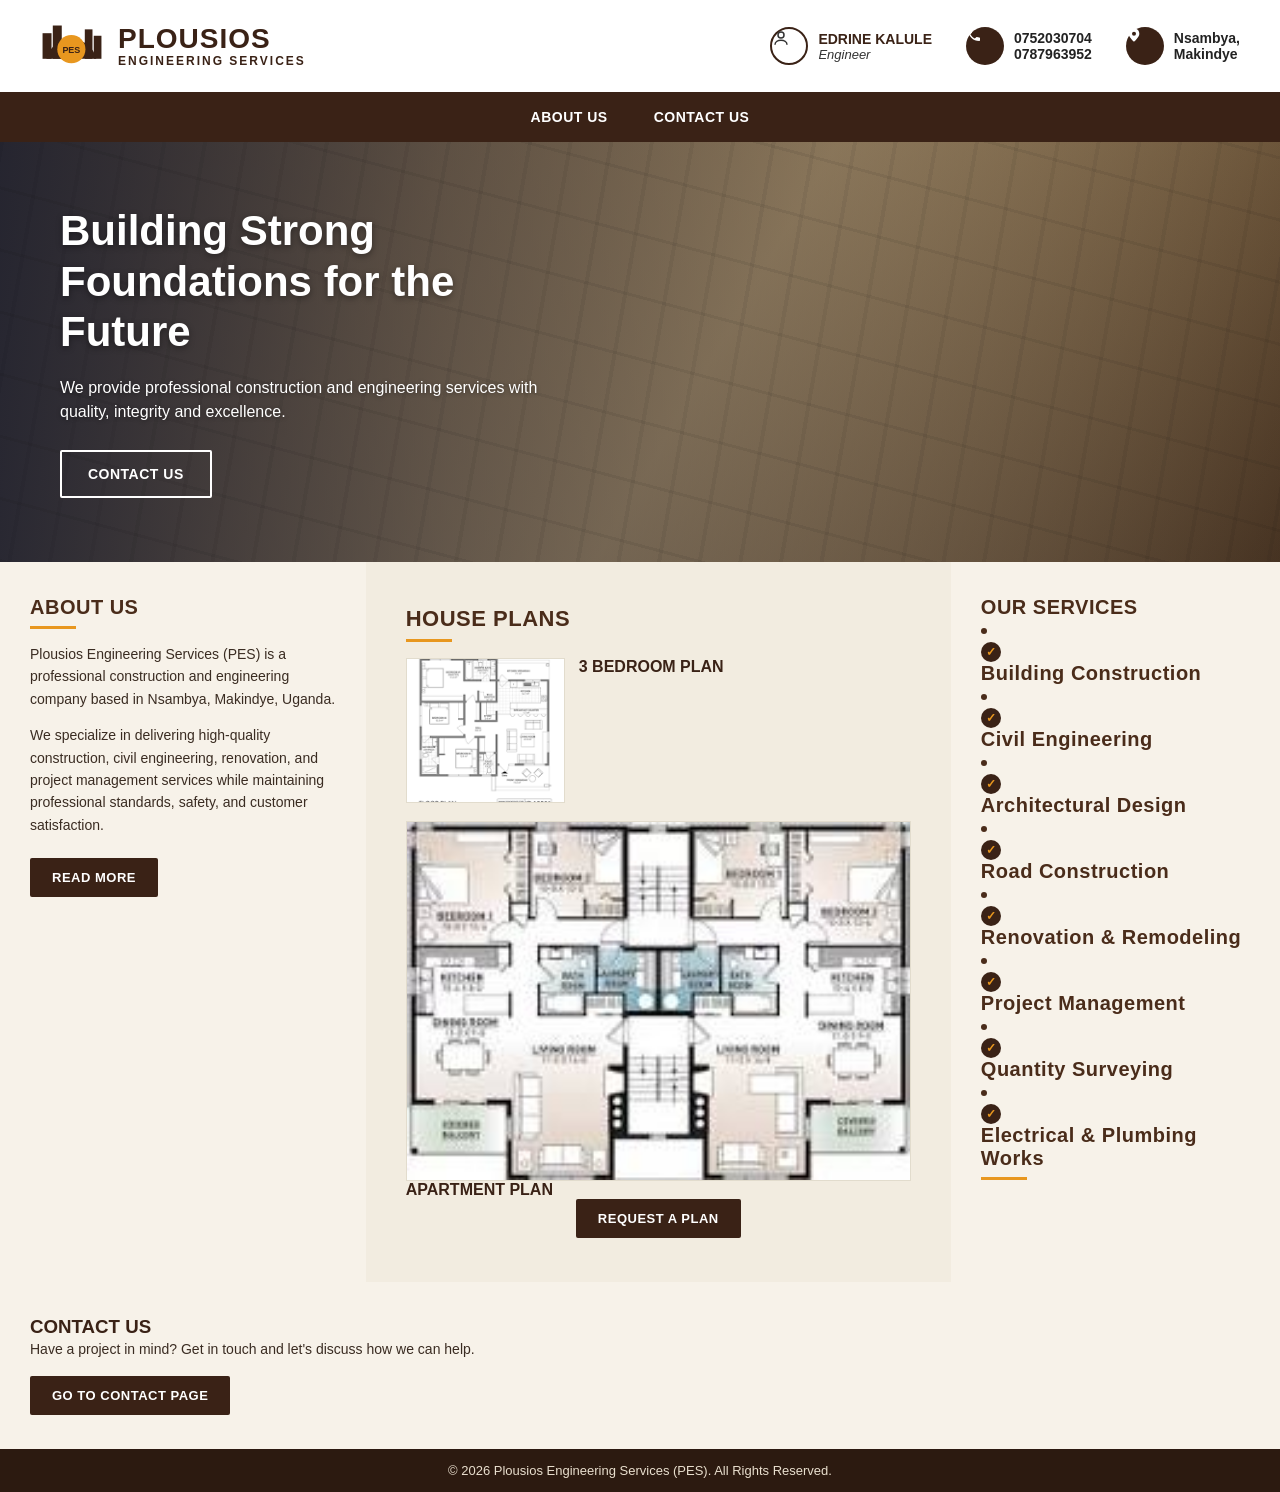
<file: index.html>
<!DOCTYPE html>
<html>
<head>
<meta charset="UTF-8">
<meta name="viewport" content="width=device-width, initial-scale=1.0">
<title>Home | Plousios Engineering Services (PES)</title>
<link rel="stylesheet" href="style.css">
</head>
<body>

<!-- TOP BAR -->
<header class="topbar">
  <div class="brand">
    <svg class="brand-icon" viewBox="0 0 100 100" fill="none">
      <rect x="4" y="30" width="14" height="40" fill="#3a2216"/>
      <rect x="20" y="18" width="14" height="52" fill="#3a2216"/>
      <rect x="70" y="24" width="12" height="46" fill="#3a2216"/>
      <rect x="84" y="34" width="12" height="36" fill="#3a2216"/>
      <path d="M10 70 a40 40 0 0 1 78 0 z" fill="#3a2216"/>
      <circle cx="49" cy="55" r="22" fill="#e8971f"/>
      <text x="49" y="61" font-size="14" font-weight="bold" text-anchor="middle" fill="#3a2216" font-family="Arial">PES</text>
    </svg>
    <div class="brand-text">
      <h1>PLOUSIOS</h1>
      <p>ENGINEERING SERVICES</p>
    </div>
  </div>
  <div class="topbar-info">
    <div class="info-item">
      <span class="info-icon">
        <svg width="18" height="18" viewBox="0 0 24 24" fill="none" stroke="currentColor" stroke-width="2"><circle cx="12" cy="8" r="4"/><path d="M4 21c0-4 4-6 8-6s8 2 8 6"/></svg>
      </span>
      <div>
        <strong>EDRINE KALULE</strong>
        <em>Engineer</em>
      </div>
    </div>
    <div class="info-item">
      <span class="info-icon" style="background:#3a2216;color:#fff;border:none;">
        <svg width="16" height="16" viewBox="0 0 24 24" fill="currentColor"><path d="M6.6 10.8c1.4 2.8 3.8 5.1 6.6 6.6l2.2-2.2c.3-.3.7-.4 1-.2 1.1.4 2.3.6 3.6.6.6 0 1 .4 1 1V20c0 .6-.4 1-1 1C10.6 21 3 13.4 3 4c0-.6.4-1 1-1h3.5c.6 0 1 .4 1 1 0 1.3.2 2.5.6 3.6.1.4 0 .8-.2 1.1L6.6 10.8z"/></svg>
      </span>
      <div class="plain">0752030704<br>0787963952</div>
    </div>
    <div class="info-item">
      <span class="info-icon" style="background:#3a2216;color:#fff;border:none;">
        <svg width="16" height="16" viewBox="0 0 24 24" fill="currentColor"><path d="M12 2C7.6 2 4 5.6 4 10c0 5.4 8 12 8 12s8-6.6 8-12c0-4.4-3.6-8-8-8zm0 11a3 3 0 110-6 3 3 0 010 6z"/></svg>
      </span>
      <div class="plain">Nsambya,<br>Makindye</div>
    </div>
  </div>
</header>

<!-- NAV -->
<nav class="mainnav">
  <ul>
    <li><a href="about-us.html">ABOUT US</a></li>
    <li><a href="contact-us.html">CONTACT US</a></li>
  </ul>
</nav>

<!-- HERO -->
<section class="hero">
  <div class="hero-content">
    <h2>Building Strong Foundations for the Future</h2>
    <p>We provide professional construction and engineering services with quality, integrity and excellence.</p>
    <div class="hero-buttons">
      <a href="contact-us.html" class="btn btn-outline">CONTACT US</a>
    </div>
  </div>
</section>

<!-- MAIN 3-COLUMN SECTION -->
<section class="main-sections">
  <div class="panel about">
    <h3>ABOUT US</h3>
    <p>Plousios Engineering Services (PES) is a professional construction and engineering company based in Nsambya, Makindye, Uganda.</p>
    <p>We specialize in delivering high-quality construction, civil engineering, renovation, and project management services while maintaining professional standards, safety, and customer satisfaction.</p>
    <a href="about-us.html" class="btn-brown">READ MORE</a>
  </div>
  
<section class="section section-alt">
  <div class="section-narrow">
    <h3>HOUSE PLANS</h3> 
    <div class="plans-grid"> 
      <div class="plan-card"> 
        <img src="images/3 bd.png"alt="3 bd">
        </div>
      <b>
        <span>3 BEDROOM PLAN</span> 
        </b>
      </div> 
      <div class="plan-card"> 
          <img src="images/apt.jpg"alt="apt">
        </div>
    <b>
        <span>APARTMENT PLAN</span> 
    </b>
      </div>
    </div>
    <div class="center-btn"> 
      <a href="contact-us.html" class="btn-brown-block">REQUEST A PLAN</a> 
    </div>
  </div>
</section> 
</body> 
</html>
  <div class="panel services-panel">
    <h3>OUR SERVICES</h
    <ul>
      <li><span class="check">&#10003;</span> Building Construction</li>
      <li><span class="check">&#10003;</span> Civil Engineering</li>
      <li><span class="check">&#10003;</span> Architectural Design</li>
      <li><span class="check">&#10003;</span> Road Construction</li>
      <li><span class="check">&#10003;</span> Renovation & Remodeling</li>
      <li><span class="check">&#10003;</span> Project Management</li>
      <li><span class="check">&#10003;</span> Quantity Surveying</li>
      <li><span class="check">&#10003;</span> Electrical & Plumbing Works</li>
    </ul>
  </div>
</section>

  <div class="contact">
    <h3>CONTACT US</h3>
    <p style="font-size:14px;line-height:1.6;margin-bottom:16px;color:#3a2c22;">
      Have a project in mind? Get in touch and let's discuss how we can help.
    </p>
    <a href="contact-us.html" class="btn-brown-block">GO TO CONTACT PAGE</a>
  </div>
</section>

<footer>
  &copy; 2026 Plousios Engineering Services (PES). All Rights Reserved.
</footer>

</body>
</html>
</file>
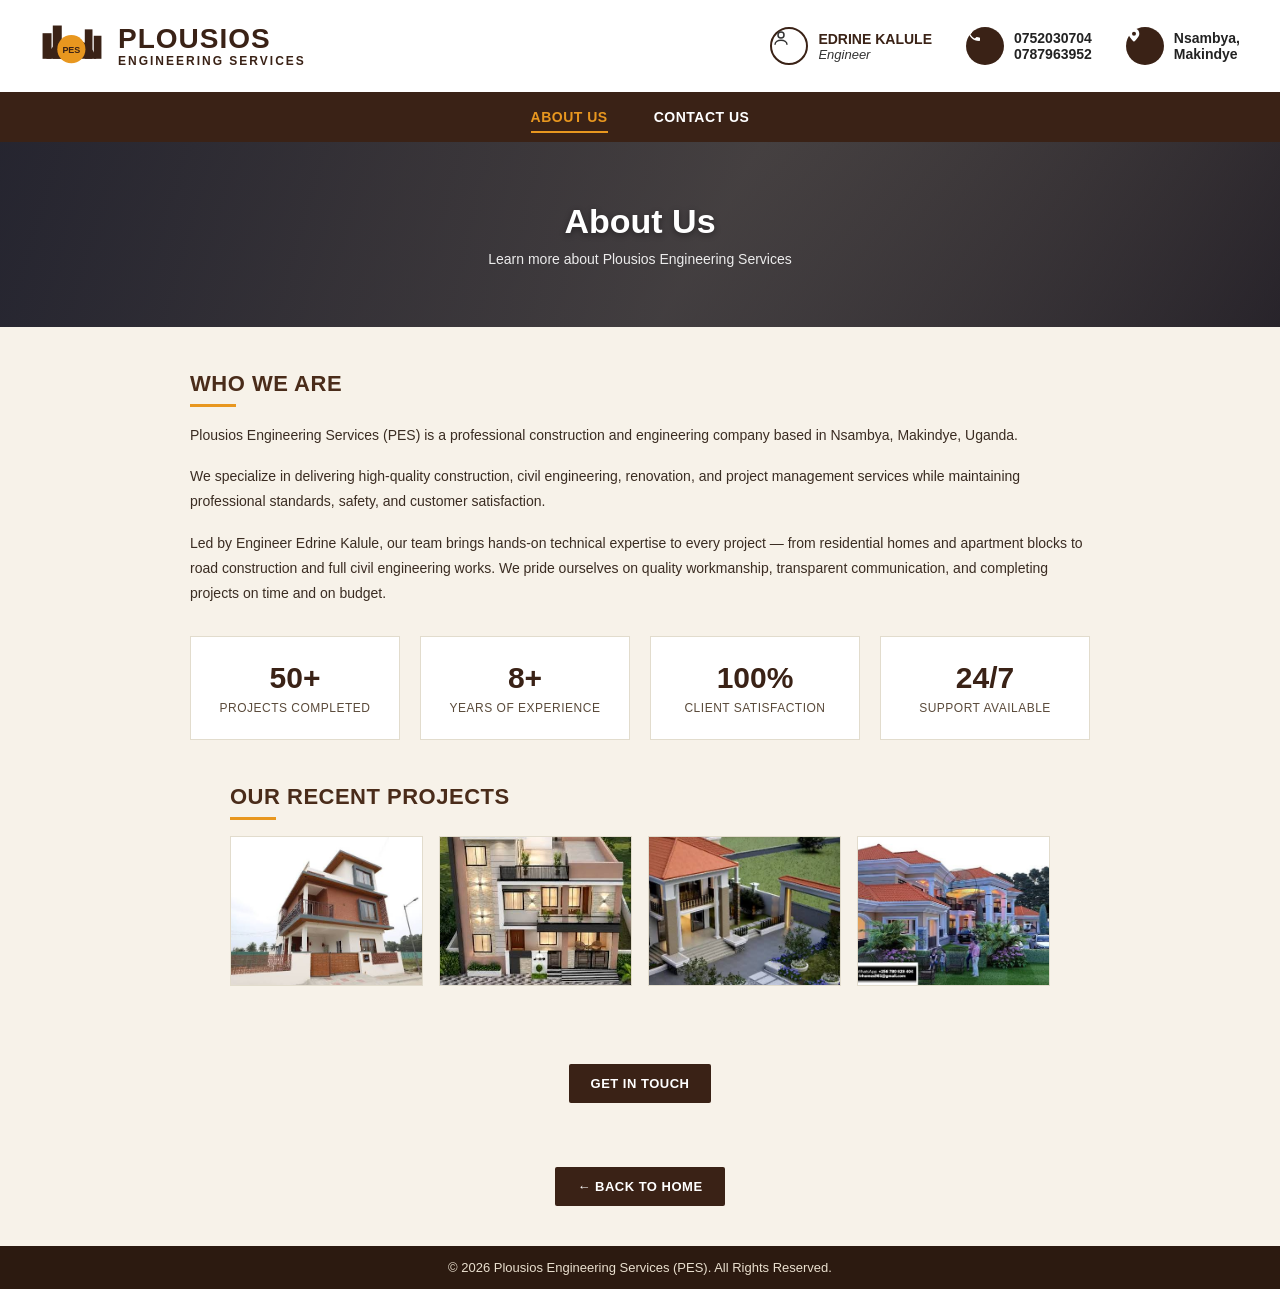
<file: about-us.html>
<!DOCTYPE html>
<html>
<head>
<meta charset="UTF-8">
<meta name="viewport" content="width=device-width, initial-scale=1.0">
<title>About Us | Plousios Engineering Services (PES)</title>
<link rel="stylesheet" href="style.css">
</head>
<body>

<!-- TOP BAR -->
<header class="topbar">
  <div class="brand">
    <svg class="brand-icon" viewBox="0 0 100 100" fill="none">
      <rect x="4" y="30" width="14" height="40" fill="#3a2216"/>
      <rect x="20" y="18" width="14" height="52" fill="#3a2216"/>
      <rect x="70" y="24" width="12" height="46" fill="#3a2216"/>
      <rect x="84" y="34" width="12" height="36" fill="#3a2216"/>
      <path d="M10 70 a40 40 0 0 1 78 0 z" fill="#3a2216"/>
      <circle cx="49" cy="55" r="22" fill="#e8971f"/>
      <text x="49" y="61" font-size="14" font-weight="bold" text-anchor="middle" fill="#3a2216" font-family="Arial">PES</text>
    </svg>
    <div class="brand-text">
      <h1>PLOUSIOS</h1>
      <p>ENGINEERING SERVICES</p>
    </div>
  </div>
  <div class="topbar-info">
    <div class="info-item">
      <span class="info-icon">
        <svg width="18" height="18" viewBox="0 0 24 24" fill="none" stroke="currentColor" stroke-width="2"><circle cx="12" cy="8" r="4"/><path d="M4 21c0-4 4-6 8-6s8 2 8 6"/></svg>
      </span>
      <div>
        <strong>EDRINE KALULE</strong>
        <em>Engineer</em>
      </div>
    </div>
    <div class="info-item">
      <span class="info-icon" style="background:#3a2216;color:#fff;border:none;">
        <svg width="16" height="16" viewBox="0 0 24 24" fill="currentColor"><path d="M6.6 10.8c1.4 2.8 3.8 5.1 6.6 6.6l2.2-2.2c.3-.3.7-.4 1-.2 1.1.4 2.3.6 3.6.6.6 0 1 .4 1 1V20c0 .6-.4 1-1 1C10.6 21 3 13.4 3 4c0-.6.4-1 1-1h3.5c.6 0 1 .4 1 1 0 1.3.2 2.5.6 3.6.1.4 0 .8-.2 1.1L6.6 10.8z"/></svg>
      </span>
      <div class="plain">0752030704<br>0787963952</div>
    </div>
    <div class="info-item">
      <span class="info-icon" style="background:#3a2216;color:#fff;border:none;">
        <svg width="16" height="16" viewBox="0 0 24 24" fill="currentColor"><path d="M12 2C7.6 2 4 5.6 4 10c0 5.4 8 12 8 12s8-6.6 8-12c0-4.4-3.6-8-8-8zm0 11a3 3 0 110-6 3 3 0 010 6z"/></svg>
      </span>
      <div class="plain">Nsambya,<br>Makindye</div>
    </div>
  </div>
</header>

<!-- NAV -->
<nav class="mainnav">
  <ul>
    <li class="active"><a href="about-us.html">ABOUT US</a></li>
    <li><a href="contact-us.html">CONTACT US</a></li>
  </ul>
</nav>

<!-- PAGE HEADER -->
<section class="page-header">
  <h2>About Us</h2>
  <p>Learn more about Plousios Engineering Services</p>
</section>

<!-- ABOUT CONTENT -->
<section class="section">
  <div class="section-narrow">
    <h3>WHO WE ARE</h3>
    <p style="font-size:14px;line-height:1.8;margin-bottom:16px;color:#3a2c22;">
      Plousios Engineering Services (PES) is a professional construction and engineering company based in Nsambya, Makindye, Uganda.
    </p>
    <p style="font-size:14px;line-height:1.8;margin-bottom:16px;color:#3a2c22;">
      We specialize in delivering high-quality construction, civil engineering, renovation, and project management services while maintaining professional standards, safety, and customer satisfaction.
    </p>
    <p style="font-size:14px;line-height:1.8;margin-bottom:16px;color:#3a2c22;">
      Led by Engineer Edrine Kalule, our team brings hands-on technical expertise to every project — from residential homes and apartment blocks to road construction and full civil engineering works. We pride ourselves on quality workmanship, transparent communication, and completing projects on time and on budget.
    </p>

    <div class="stats-grid">
      <div class="stat-card">
        <div class="num">50+</div>
        <div class="label-text">PROJECTS COMPLETED</div>
      </div>
      <div class="stat-card">
        <div class="num">8+</div>
        <div class="label-text">YEARS OF EXPERIENCE</div>
      </div>
      <div class="stat-card">
        <div class="num">100%</div>
        <div class="label-text">CLIENT SATISFACTION</div>
      </div>
      <div class="stat-card">
        <div class="num">24/7</div>
        <div class="label-text">SUPPORT AVAILABLE</div>
      </div>
    </div>
    
<!-- RECENT PROJECTS -->
<section class="section">
  <h3>OUR RECENT PROJECTS</h3>
     <div class="projects-grid">
      <div class="project-card p1">
        <img src="image./pes3.jpg" alt="pes3" style="width:100%; height:100%; object-fit:cover;">
         <img src="image./pes3.jpg"alt="pes3">
         <span>Residential Home</span>
      </div>
      <div class="project-card p2">
        <img src="image./pes4.jpg" alt="pes4" style="width:100%; height:100%; object-fit:cover;">
       <img src="image./pes4.jpg"alt="pes4">
        <span>Apartment Building</span>
      </div>
      <div class="project-card p3">
        <img src="image./pes9.jpg" alt="pes9" style="width:100%; height:100%; object-fit:cover;">
        <img src="image./pes9.jpg"alt="pes9">
       <span>Ongoing Project</span>
      </div>
      <div class="project-card p4">
        <img src="image./pes8.jpg" alt="pes8" style="width:100%; height:100%; object-fit:cover;">
        <img src="image./pes8.jpg"alt="pes8">
       <span>My first project</span>
      </div>
     </div>
</section>

    <div class="center-btn" style="margin-top:34px;">
      <a href="contact-us.html" class="btn-brown-block">GET IN TOUCH</a>
    </div>
  </div>
</section>
<div class="center-btn" style="margin:20px 0 40px;">
  <a href="index.html" class="btn-brown-block">&larr; BACK TO HOME</a>
</div>
<footer>
  &copy; 2026 Plousios Engineering Services (PES). All Rights Reserved.
</footer>

</body>
</html>
</file>
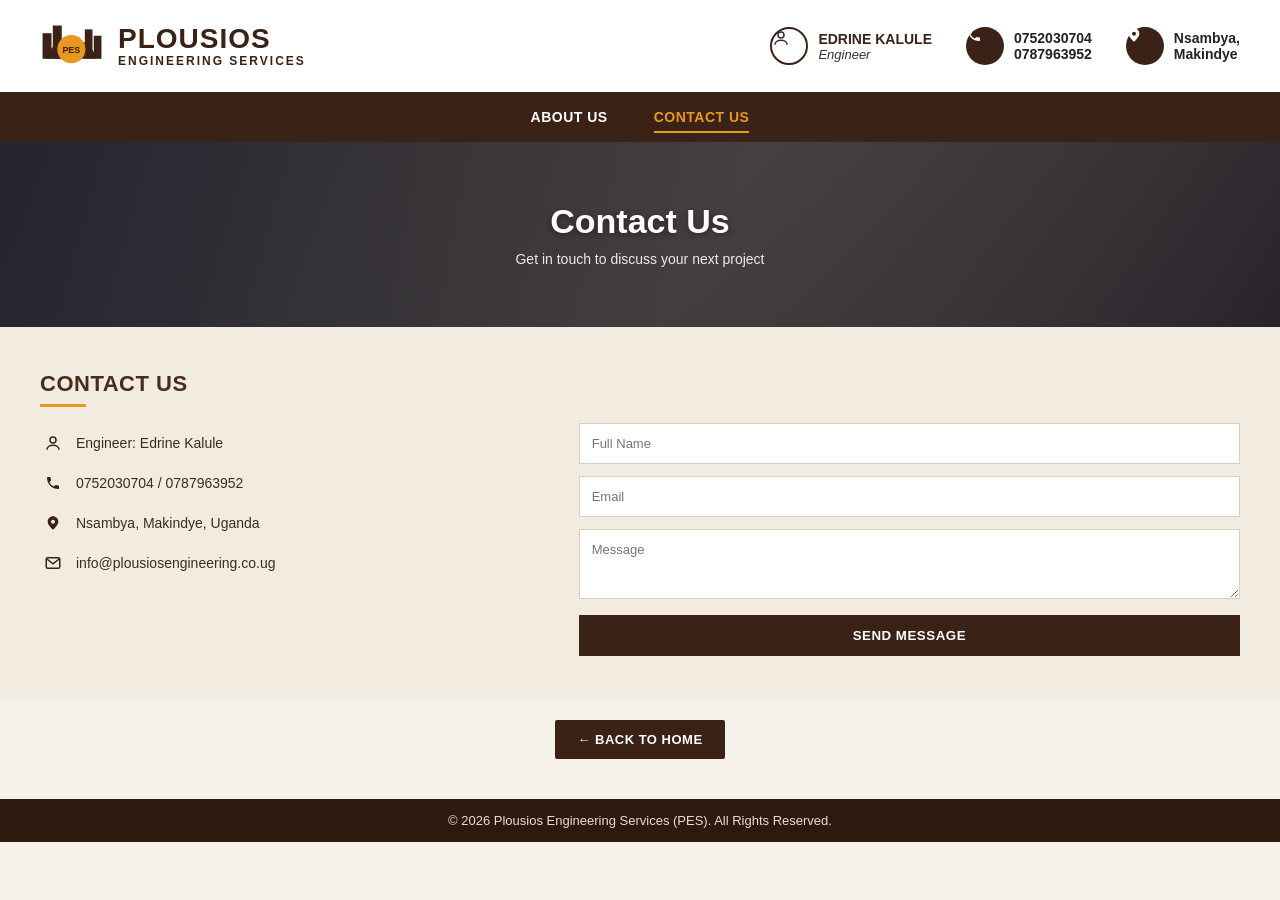
<file: contact-us.html>
<!DOCTYPE html>
<html>
<head>
<meta charset="UTF-8">
<meta name="viewport" content="width=device-width, initial-scale=1.0">
<title>Contact Us | Plousios Engineering Services (PES)</title>
<link rel="stylesheet" href="style.css">
</head>
<body>

<!-- TOP BAR -->
<header class="topbar">
  <div class="brand">
    <svg class="brand-icon" viewBox="0 0 100 100" fill="none">
      <rect x="4" y="30" width="14" height="40" fill="#3a2216"/>
      <rect x="20" y="18" width="14" height="52" fill="#3a2216"/>
      <rect x="70" y="24" width="12" height="46" fill="#3a2216"/>
      <rect x="84" y="34" width="12" height="36" fill="#3a2216"/>
      <path d="M10 70 a40 40 0 0 1 78 0 z" fill="#3a2216"/>
      <circle cx="49" cy="55" r="22" fill="#e8971f"/>
      <text x="49" y="61" font-size="14" font-weight="bold" text-anchor="middle" fill="#3a2216" font-family="Arial">PES</text>
    </svg>
    <div class="brand-text">
      <h1>PLOUSIOS</h1>
      <p>ENGINEERING SERVICES</p>
    </div>
  </div>
  <div class="topbar-info">
    <div class="info-item">
      <span class="info-icon">
        <svg width="18" height="18" viewBox="0 0 24 24" fill="none" stroke="currentColor" stroke-width="2"><circle cx="12" cy="8" r="4"/><path d="M4 21c0-4 4-6 8-6s8 2 8 6"/></svg>
      </span>
      <div>
        <strong>EDRINE KALULE</strong>
        <em>Engineer</em>
      </div>
    </div>
    <div class="info-item">
      <span class="info-icon" style="background:#3a2216;color:#fff;border:none;">
        <svg width="16" height="16" viewBox="0 0 24 24" fill="currentColor"><path d="M6.6 10.8c1.4 2.8 3.8 5.1 6.6 6.6l2.2-2.2c.3-.3.7-.4 1-.2 1.1.4 2.3.6 3.6.6.6 0 1 .4 1 1V20c0 .6-.4 1-1 1C10.6 21 3 13.4 3 4c0-.6.4-1 1-1h3.5c.6 0 1 .4 1 1 0 1.3.2 2.5.6 3.6.1.4 0 .8-.2 1.1L6.6 10.8z"/></svg>
      </span>
      <div class="plain">0752030704<br>0787963952</div>
    </div>
    <div class="info-item">
      <span class="info-icon" style="background:#3a2216;color:#fff;border:none;">
        <svg width="16" height="16" viewBox="0 0 24 24" fill="currentColor"><path d="M12 2C7.6 2 4 5.6 4 10c0 5.4 8 12 8 12s8-6.6 8-12c0-4.4-3.6-8-8-8zm0 11a3 3 0 110-6 3 3 0 010 6z"/></svg>
      </span>
      <div class="plain">Nsambya,<br>Makindye</div>
    </div>
  </div>
</header>

<!-- NAV -->
<nav class="mainnav">
  <ul>
    <li><a href="about-us.html">ABOUT US</a></li>
    <li class="active"><a href="contact-us.html">CONTACT US</a></li>
  </ul>
</nav>

<!-- PAGE HEADER -->
<section class="page-header">
  <h2>Contact Us</h2>
  <p>Get in touch to discuss your next project</p>
</section>


<!-- CONTACT FORM -->
<section class="section section-alt">
  <div class="contact" style="padding:0;">
    <h3>CONTACT US</h3>
    <div class="contact-columns">
      <div>
        <ul class="contact-info-list">
          <li><span class="contact-icon">
            <svg width="18" height="18" viewBox="0 0 24 24" fill="none" stroke="currentColor" stroke-width="2"><circle cx="12" cy="8" r="4"/><path d="M4 21c0-4 4-6 8-6s8 2 8 6"/></svg>
          </span> Engineer: Edrine Kalule</li>
          <li><span class="contact-icon">
            <svg width="16" height="16" viewBox="0 0 24 24" fill="currentColor"><path d="M6.6 10.8c1.4 2.8 3.8 5.1 6.6 6.6l2.2-2.2c.3-.3.7-.4 1-.2 1.1.4 2.3.6 3.6.6.6 0 1 .4 1 1V20c0 .6-.4 1-1 1C10.6 21 3 13.4 3 4c0-.6.4-1 1-1h3.5c.6 0 1 .4 1 1 0 1.3.2 2.5.6 3.6.1.4 0 .8-.2 1.1L6.6 10.8z"/></svg>
          </span> 0752030704 / 0787963952</li>
          <li><span class="contact-icon">
            <svg width="16" height="16" viewBox="0 0 24 24" fill="currentColor"><path d="M12 2C7.6 2 4 5.6 4 10c0 5.4 8 12 8 12s8-6.6 8-12c0-4.4-3.6-8-8-8zm0 11a3 3 0 110-6 3 3 0 010 6z"/></svg>
          </span> Nsambya, Makindye, Uganda</li>
          <li><span class="contact-icon">
            <svg width="18" height="18" viewBox="0 0 24 24" fill="none" stroke="currentColor" stroke-width="2"><rect x="3" y="5" width="18" height="14" rx="2"/><path d="M3 6l9 7 9-7"/></svg>
          </span> info@plousiosengineering.co.ug</li>
        </ul>
      </div>
      <div class="contact-form">
        <input type="text" placeholder="Full Name">
        <input type="email" placeholder="Email">
        <textarea placeholder="Message"></textarea>
        <button type="submit">SEND MESSAGE</button>
      </div>
    </div>
  </div>
</section>
  <div class="center-btn" style="margin:20px 0 40px;">
  <a href="index.html" class="btn-brown-block">&larr; BACK TO HOME</a>
</div>

<footer>
  &copy; 2026 Plousios Engineering Services (PES). All Rights Reserved.
</footer>

</body>
</html>
</file>
<file: style.css>
:root{
  --brown-dark:#3a2216;
  --brown-darker:#2c1a10;
  --brown-text:#4a2c1a;
  --gold:#e8971f;
  --cream:#f7f2e9;
  --cream-2:#f2ece0;
  --white:#ffffff;
}
*{box-sizing:border-box;margin:0;padding:0;}
body{
  font-family:'Segoe UI', Arial, sans-serif;
  color:#3a2216;
  background:var(--cream);
}
a{text-decoration:none;color:inherit;}
ul{list-style:none;}

/* ---------- TOP BAR ---------- */
.topbar{
  display:flex;
  align-items:center;
  justify-content:space-between;
  padding:14px 40px;
  background:var(--white);
  flex-wrap:wrap;
  gap:16px;
}
.brand{
  display:flex;
  align-items:center;
  gap:14px;
}
.brand-icon{
  width:64px;height:64px;flex-shrink:0;
}
.brand-text h1{
  font-size:28px;
  letter-spacing:1px;
  color:var(--brown-dark);
  line-height:1.1;
}
.brand-text p{
  font-size:12px;
  letter-spacing:2px;
  color:var(--brown-dark);
  font-weight:600;
}
.topbar-info{
  display:flex;
  align-items:center;
  gap:34px;
  flex-wrap:wrap;
}
.info-item{
  display:flex;
  align-items:center;
  gap:10px;
}
.info-icon{
  width:38px;height:38px;
  border-radius:50%;
  border:2px solid var(--brown-dark);
  display:flex;align-items:center;justify-content:center;
  flex-shrink:0;
  color:var(--brown-dark);
}
.info-item strong{display:block;font-size:14px;color:var(--brown-dark);}
.info-item span, .info-item em{display:block;font-size:13px;color:#333;font-style:italic;}
.info-item .plain{font-style:normal;font-size:14px;font-weight:600;color:#222;}

/* ---------- NAV ---------- */
nav.mainnav{
  background:var(--brown-dark);
}
nav.mainnav ul{
  display:flex;
  justify-content:center;
  gap:46px;
  flex-wrap:wrap;
  padding:16px 10px;
}
nav.mainnav a{
  color:#fff;
  font-size:14px;
  font-weight:700;
  letter-spacing:0.5px;
  padding-bottom:6px;
}
nav.mainnav li.active a{
  color:var(--gold);
  border-bottom:2px solid var(--gold);
}

/* ---------- HERO (home page, large) ---------- */
.hero{
  position:relative;
  min-height:420px;
  display:flex;
  align-items:center;
  color:#fff;
  background:
    linear-gradient(90deg, rgba(20,25,45,0.85) 0%, rgba(20,25,45,0.55) 35%, rgba(30,20,10,0.15) 100%),
    linear-gradient(120deg,#8a6a3f 0%, #b8945f 30%, #cbab77 55%, #4d3826 100%);
  overflow:hidden;
}
.hero::after{
  content:"";
  position:absolute;
  inset:0;
  background-image:
    repeating-linear-gradient(100deg, rgba(0,0,0,0.05) 0 4px, transparent 4px 40px),
    repeating-linear-gradient(15deg, rgba(0,0,0,0.06) 0 3px, transparent 3px 60px);
  mix-blend-mode:multiply;
}
.hero-content{
  position:relative;
  z-index:2;
  max-width:620px;
  padding:30px 60px;
}
.hero-content h2{
  font-size:42px;
  line-height:1.2;
  margin-bottom:18px;
  text-shadow:0 2px 6px rgba(0,0,0,0.4);
}
.hero-content p{
  font-size:16px;
  line-height:1.5;
  margin-bottom:26px;
  text-shadow:0 1px 4px rgba(0,0,0,0.4);
  max-width:480px;
}
.hero-buttons{
  display:flex;
  gap:16px;
  flex-wrap:wrap;
}
.btn{
  padding:14px 26px;
  font-weight:700;
  font-size:14px;
  letter-spacing:0.5px;
  border-radius:2px;
  cursor:pointer;
  border:2px solid transparent;
}
.btn-gold{
  background:var(--gold);
  color:#2c1a10;
}
.btn-outline{
  background:transparent;
  border:2px solid #fff;
  color:#fff;
}

/* ---------- PAGE HEADER (inner pages: About, Services, Contact) ---------- */
.page-header{
  position:relative;
  padding:60px 40px;
  text-align:center;
  color:#fff;
  background:
    linear-gradient(90deg, rgba(20,25,45,0.85), rgba(20,25,45,0.65)),
    linear-gradient(120deg,#8a6a3f 0%, #b8945f 30%, #cbab77 55%, #4d3826 100%);
}
.page-header h2{
  font-size:34px;
  margin-bottom:10px;
  text-shadow:0 2px 6px rgba(0,0,0,0.4);
}
.page-header p{
  font-size:14px;
  opacity:0.9;
}

/* ---------- SECTION WRAPPER (generic content sections on inner pages) ---------- */
.section{
  padding:44px 40px;
}
.section-narrow{
  max-width:900px;
  margin:0 auto;
}
.section h3{
  color:var(--brown-text);
  font-size:22px;
  letter-spacing:0.5px;
  margin-bottom:16px;
  position:relative;
  padding-bottom:10px;
}
.section h3::after{
  content:"";
  position:absolute;
  left:0;bottom:0;
  width:46px;height:3px;
  background:var(--gold);
}
.section-alt{background:var(--cream-2);}

/* ---------- MAIN GRID (home page) ---------- */
.main-sections{
  display:grid;
  grid-template-columns:1fr 1.6fr 0.9fr;
  gap:0;
  background:var(--cream);
}
.panel{
  padding:34px 30px;
}
.panel h3{
  color:var(--brown-text);
  font-size:20px;
  letter-spacing:0.5px;
  margin-bottom:14px;
  position:relative;
  padding-bottom:10px;
}
.panel h3::after{
  content:"";
  position:absolute;
  left:0;bottom:0;
  width:46px;height:3px;
  background:var(--gold);
}
.about p{
  font-size:14px;
  line-height:1.6;
  margin-bottom:14px;
  color:#3a2c22;
}
.btn-brown{
  background:var(--brown-dark);
  color:#fff;
  padding:12px 22px;
  font-size:13px;
  font-weight:700;
  letter-spacing:0.5px;
  display:inline-block;
  border-radius:2px;
  margin-top:8px;
}

/* HOUSE PLANS */
.plans-grid{
  display:grid;
  grid-template-columns:repeat(3,1fr);
  gap:14px;
  margin-bottom:18px;
}
.plan-card{
  background:#fff;
  border:1px solid #e2dccd;
  text-align:center;
  display:flex;
  flex-direction:column;
  overflow:hidden;
}
.plan-img{
  height:150px;
  background:
    repeating-linear-gradient(0deg, #eee 0 1px, transparent 1px 14px),
    repeating-linear-gradient(90deg, #eee 0 1px, transparent 1px 14px),
    #fbfbf9;
  border-bottom:1px solid #e2dccd;
}
.plan-card span{
  padding:10px;
  font-size:12px;
  font-weight:700;
  letter-spacing:0.5px;
  color:var(--brown-dark);
}
.center-btn{text-align:center;}
.btn-brown-block{
  background:var(--brown-dark);
  color:#fff;
  padding:12px 22px;
  font-size:13px;
  font-weight:700;
  letter-spacing:0.5px;
  display:inline-block;
  border-radius:2px;
}

/* SERVICES */
.services-panel ul li, .services-list li{
  display:flex;
  align-items:center;
  gap:10px;
  padding:9px 0;
  font-size:14px;
  color:#3a2c22;
  border-bottom:1px dashed #e6ddc8;
}
.services-panel ul li:last-child, .services-list li:last-child{border-bottom:none;}
.check{
  width:20px;height:20px;
  border-radius:50%;
  background:var(--brown-dark);
  color:var(--gold);
  display:flex;align-items:center;justify-content:center;
  font-size:12px;
  flex-shrink:0;
}
.services-list{
  columns:2;
  column-gap:40px;
}
@media (max-width:700px){
  .services-list{columns:1;}
}

/* ---------- PROJECTS + CONTACT (home page lower section) ---------- */
.lower{
  display:grid;
  grid-template-columns:1.7fr 1fr;
  background:var(--cream-2);
}
.projects{padding:34px 40px;}
.projects-grid{
  display:grid;
  grid-template-columns:repeat(4,1fr);
  gap:16px;
}
.project-card{
  position:relative;
  height:150px;
  overflow:hidden;
  border:1px solid #e2dccd;
}
.project-card .img{
  position:absolute;inset:0;
}
.p1 .img{background:linear-gradient(160deg,#dcd3bd,#a99a72 60%,#7c6c46);}
.p2 .img{background:linear-gradient(160deg,#c9b98f,#8f7a52 60%,#5c4c30);}
.p3 .img{background:linear-gradient(160deg,#e0c98f,#b89a5e 60%,#7c6438);}
.p4 .img{background:linear-gradient(160deg,#9fb3c9,#5f7086 60%,#33414f);}
.project-card .label{
  position:absolute;
  left:0;right:0;bottom:0;
  background:rgba(58,34,22,0.85);
  color:#fff;
  font-size:12px;
  font-weight:700;
  text-align:center;
  padding:8px 4px;
}

.contact{
  padding:34px 30px;
}
.contact-info-list{margin-bottom:20px;}
.contact-info-list li{
  display:flex;
  align-items:center;
  gap:10px;
  padding:7px 0;
  font-size:14px;
  color:#3a2c22;
}
.contact-icon{
  width:26px;height:26px;
  color:var(--brown-dark);
  flex-shrink:0;
  display:flex;align-items:center;justify-content:center;
}
.contact-form input, .contact-form textarea{
  width:100%;
  padding:12px;
  margin-bottom:12px;
  border:1px solid #d8d0bd;
  font-size:13px;
  background:#fff;
  color:#333;
  font-family:inherit;
}
.contact-form textarea{resize:vertical;min-height:70px;}
.contact-form button{
  width:100%;
  padding:13px;
  background:var(--brown-dark);
  color:#fff;
  font-weight:700;
  letter-spacing:0.5px;
  border:none;
  cursor:pointer;
}
.contact-columns{
  display:grid;
  grid-template-columns:1fr 1.3fr;
  gap:30px;
}

/* ---------- ABOUT PAGE EXTRAS ---------- */
.stats-grid{
  display:grid;
  grid-template-columns:repeat(4,1fr);
  gap:20px;
  margin-top:30px;
}
.stat-card{
  background:#fff;
  border:1px solid #e2dccd;
  text-align:center;
  padding:24px 10px;
}
.stat-card .num{
  font-size:30px;
  font-weight:800;
  color:var(--brown-dark);
}
.stat-card .label-text{
  font-size:12px;
  color:#5a4a3a;
  letter-spacing:0.5px;
  margin-top:6px;
}
@media (max-width:700px){
  .stats-grid{grid-template-columns:repeat(2,1fr);}
}

/* ---------- FOOTER ---------- */
footer{
  background:var(--brown-darker);
  color:#e9dfce;
  text-align:center;
  font-size:13px;
  padding:14px;
}

/* ---------- RESPONSIVE ---------- */
@media (max-width:1000px){
  .main-sections{grid-template-columns:1fr;}
  .lower{grid-template-columns:1fr;}
  .contact-columns{grid-template-columns:1fr;}
  .projects-grid{grid-template-columns:repeat(2,1fr);}
  .plans-grid{grid-template-columns:repeat(3,1fr);}
  .topbar{justify-content:center;text-align:center;}
  .topbar-info{justify-content:center;}
}
@media (max-width:560px){
  .hero-content h2{font-size:30px;}
  .plans-grid{grid-template-columns:1fr;}
  .projects-grid{grid-template-columns:1fr;}
  nav.mainnav ul{gap:18px;font-size:12px;}
}
</file>
